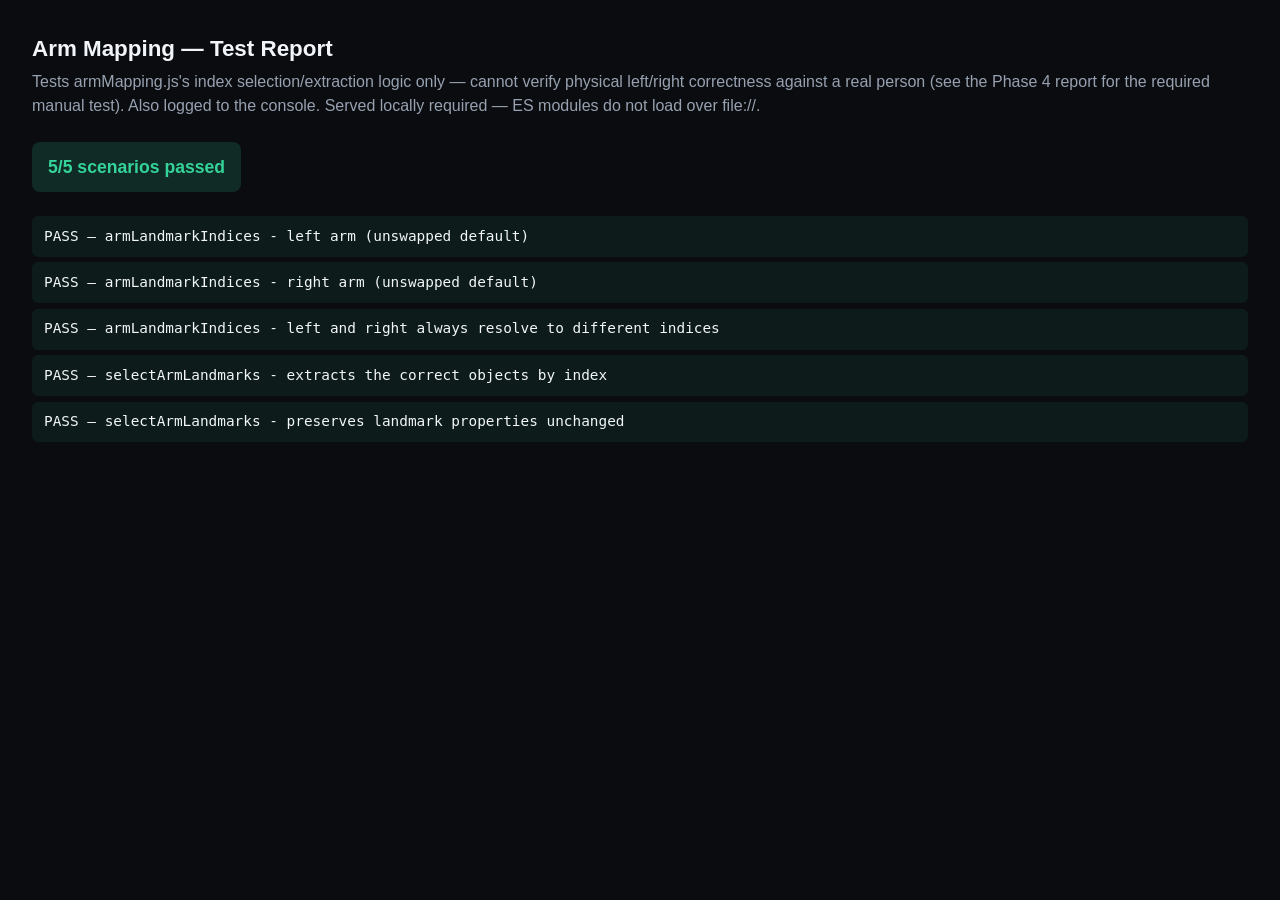
<file: web/test-arm-mapping.html>
<!doctype html>
<html lang="en">
<head>
  <meta charset="utf-8">
  <title>Arm Mapping — Test Report</title>
  <style>
    body {
      margin: 0;
      background: #0a0c10;
      color: #f2f5f9;
      font-family: -apple-system, BlinkMacSystemFont, "Segoe UI", Roboto, "Helvetica Neue", Arial, sans-serif;
      padding: 2rem;
      line-height: 1.5;
    }
    h1 { font-size: 1.4rem; margin: 0 0 0.25rem; }
    p.hint { color: #97a1b0; margin: 0 0 1.5rem; }
    #summary {
      font-weight: 700;
      font-size: 1.1rem;
      padding: 0.75rem 1rem;
      border-radius: 8px;
      margin-bottom: 1.5rem;
      display: inline-block;
    }
    #summary.pass { background: rgba(52, 211, 153, 0.15); color: #34d399; }
    #summary.fail { background: rgba(248, 113, 113, 0.15); color: #f87171; }
    ul { list-style: none; margin: 0; padding: 0; }
    li {
      padding: 0.6rem 0.75rem;
      border-radius: 6px;
      margin-bottom: 0.35rem;
      font-family: ui-monospace, SFMono-Regular, Menlo, Consolas, monospace;
      font-size: 0.9rem;
    }
    li.pass { background: rgba(52, 211, 153, 0.08); }
    li.fail { background: rgba(248, 113, 113, 0.1); color: #f87171; }
    li .failure { display: block; color: #f2f5f9; margin-top: 0.25rem; padding-left: 1.25rem; }
  </style>
</head>
<body>
  <h1>Arm Mapping — Test Report</h1>
  <p class="hint">
    Tests armMapping.js's index selection/extraction logic only — cannot verify
    physical left/right correctness against a real person (see the Phase 4 report
    for the required manual test). Also logged to the console. Served locally
    required — ES modules do not load over file://.
  </p>
  <div id="summary">Running…</div>
  <ul id="results"></ul>

  <script type="module">
    import { runTests, printReport } from "./js/testArmMapping.js";

    const results = runTests();
    printReport(results);
    const passCount = results.filter((t) => t.passed).length;

    const summaryEl = document.getElementById("summary");
    summaryEl.textContent = `${passCount}/${results.length} scenarios passed`;
    summaryEl.className = passCount === results.length ? "pass" : "fail";

    const listEl = document.getElementById("results");
    for (const test of results) {
      const li = document.createElement("li");
      li.className = test.passed ? "pass" : "fail";
      li.textContent = `${test.passed ? "PASS" : "FAIL"} — ${test.name}`;
      for (const failure of test.failures) {
        const span = document.createElement("span");
        span.className = "failure";
        span.textContent = `- ${failure}`;
        li.appendChild(span);
      }
      listEl.appendChild(li);
    }
  </script>
</body>
</html>
</file>
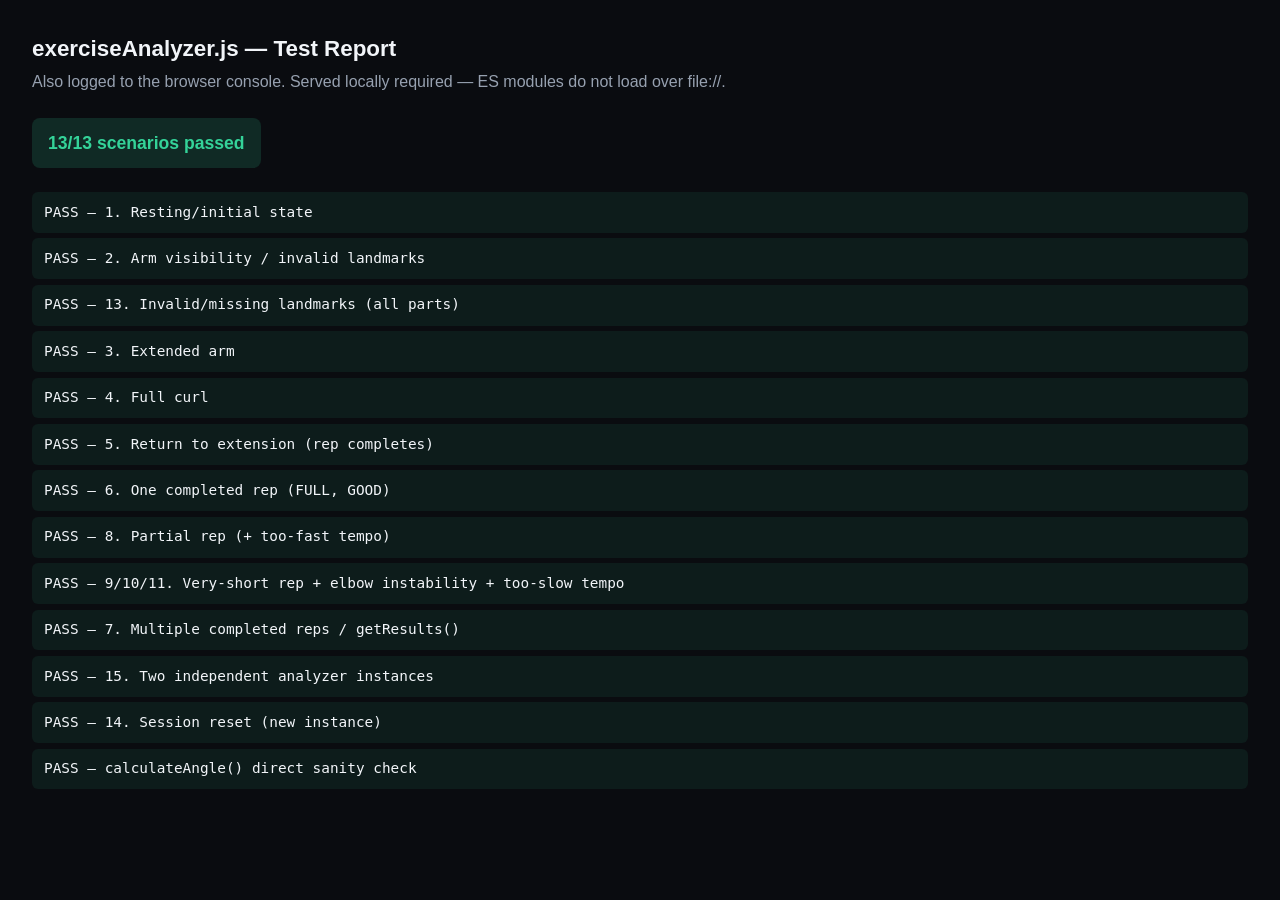
<file: web/test-exercise-analyzer.html>
<!doctype html>
<html lang="en">
<head>
  <meta charset="utf-8">
  <title>exerciseAnalyzer.js — Test Report</title>
  <style>
    body {
      margin: 0;
      background: #0a0c10;
      color: #f2f5f9;
      font-family: -apple-system, BlinkMacSystemFont, "Segoe UI", Roboto, "Helvetica Neue", Arial, sans-serif;
      padding: 2rem;
      line-height: 1.5;
    }
    h1 { font-size: 1.4rem; margin: 0 0 0.25rem; }
    p.hint { color: #97a1b0; margin: 0 0 1.5rem; }
    #summary {
      font-weight: 700;
      font-size: 1.1rem;
      padding: 0.75rem 1rem;
      border-radius: 8px;
      margin-bottom: 1.5rem;
      display: inline-block;
    }
    #summary.pass { background: rgba(52, 211, 153, 0.15); color: #34d399; }
    #summary.fail { background: rgba(248, 113, 113, 0.15); color: #f87171; }
    ul { list-style: none; margin: 0; padding: 0; }
    li {
      padding: 0.6rem 0.75rem;
      border-radius: 6px;
      margin-bottom: 0.35rem;
      font-family: ui-monospace, SFMono-Regular, Menlo, Consolas, monospace;
      font-size: 0.9rem;
    }
    li.pass { background: rgba(52, 211, 153, 0.08); }
    li.fail { background: rgba(248, 113, 113, 0.1); color: #f87171; }
    li .failure { display: block; color: #f2f5f9; margin-top: 0.25rem; padding-left: 1.25rem; }
  </style>
</head>
<body>
  <h1>exerciseAnalyzer.js — Test Report</h1>
  <p class="hint">
    Also logged to the browser console. Served locally required — ES modules do not
    load over file://.
  </p>
  <div id="summary">Running…</div>
  <ul id="results"></ul>

  <script type="module">
    import { runTests, printReport } from "./js/testExerciseAnalyzer.js";

    const results = runTests();
    printReport(results); // also logs full detail to the console
    const passCount = results.filter((t) => t.passed).length;

    const summaryEl = document.getElementById("summary");
    summaryEl.textContent = `${passCount}/${results.length} scenarios passed`;
    summaryEl.className = passCount === results.length ? "pass" : "fail";

    const listEl = document.getElementById("results");
    for (const test of results) {
      const li = document.createElement("li");
      li.className = test.passed ? "pass" : "fail";
      li.textContent = `${test.passed ? "PASS" : "FAIL"} — ${test.name}`;

      for (const failure of test.failures) {
        const span = document.createElement("span");
        span.className = "failure";
        span.textContent = `- ${failure}`;
        li.appendChild(span);
      }

      listEl.appendChild(li);
    }
  </script>
</body>
</html>
</file>
